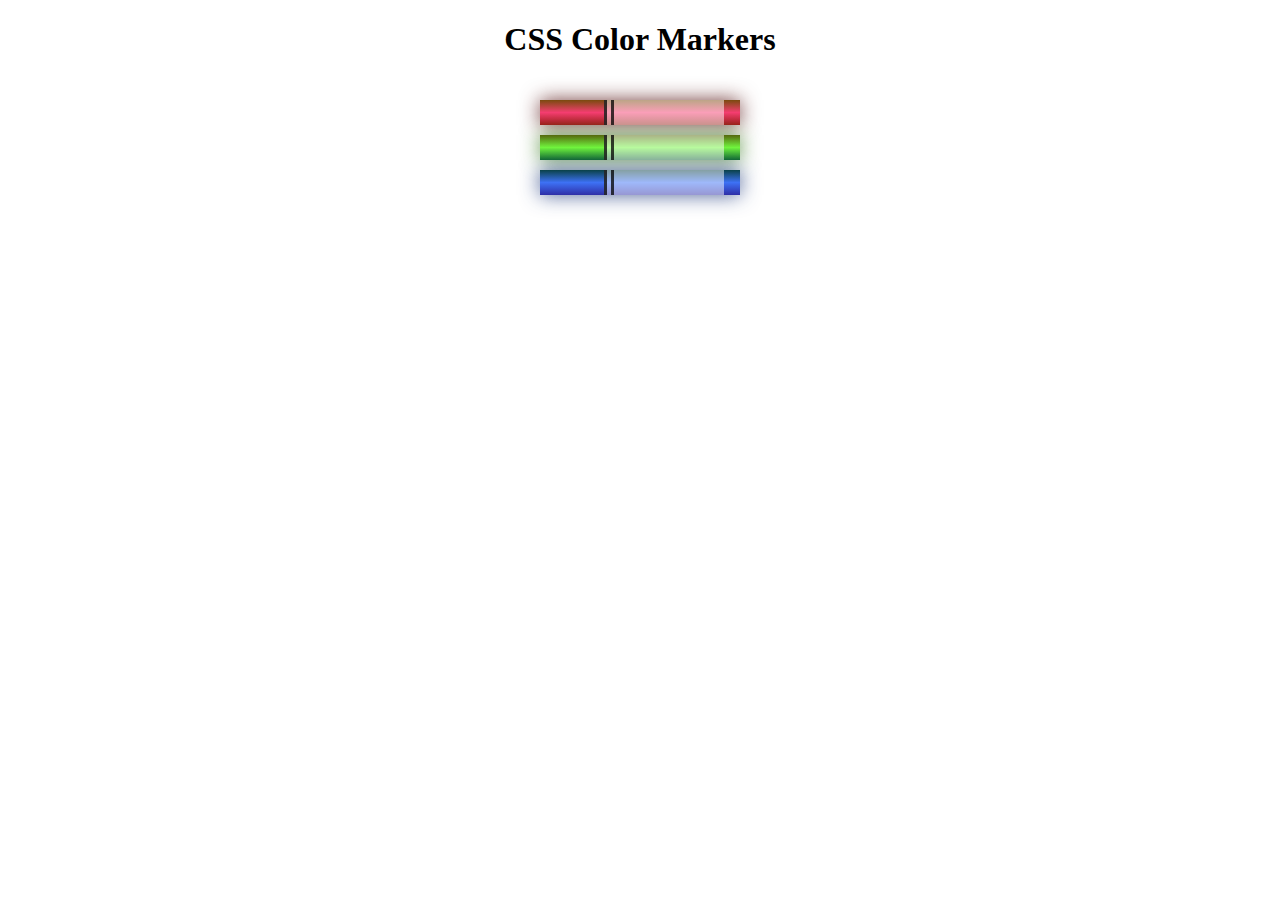
<file: Responsive web design/1.3 - Set of Colored Markers/index.html>
<!DOCTYPE html>
<html lang="en">
  <head>
    <meta charset="utf-8">
    <meta name="viewport" content="width=device-width, initial-scale=1.0">
    <title>Colored Markers</title>
    <link rel="stylesheet" href="styles.css">
  </head>
  <body>
    <h1>CSS Color Markers</h1>
    <div class="container">
      <div class="marker red">
        <div class="cap"></div>
        <div class="sleeve"></div>
      </div>
      <div class="marker green">
        <div class="cap"></div>
        <div class="sleeve"></div>
      </div>
      <div class="marker blue">
        <div class="cap"></div>
        <div class="sleeve"></div>
      </div>
    </div>
  </body>
</html>
</file>
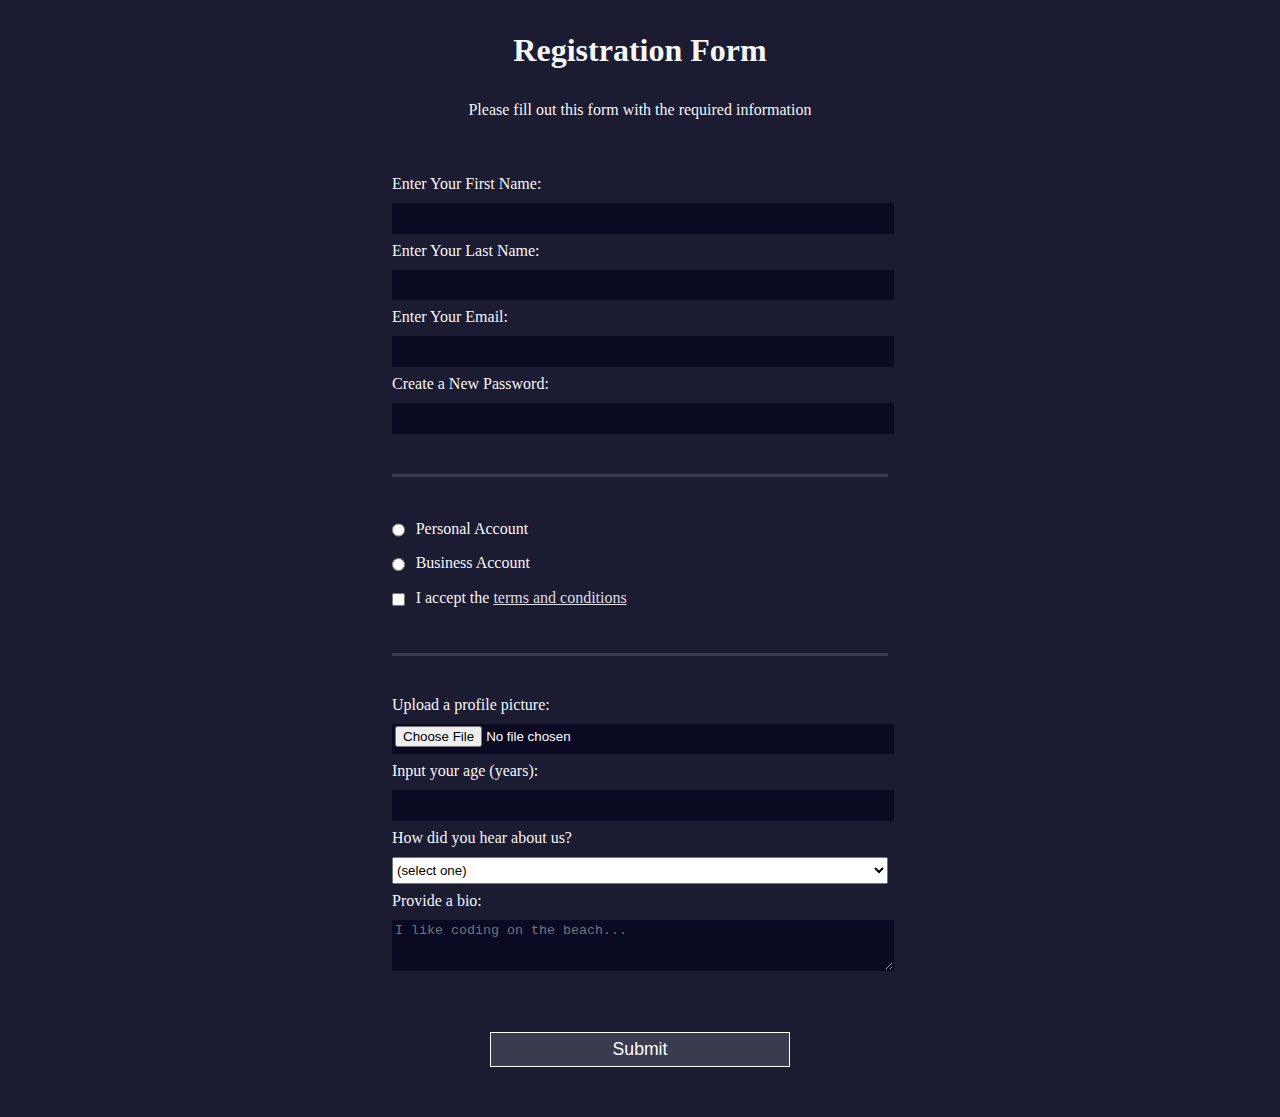
<file: Responsive web design/1.4 - Registration form/index.html>
<!DOCTYPE html>
<html lang="en">
  <head>
    <meta charset="UTF-8">
    <title>Registration Form</title>
    <link rel="stylesheet" href="styles.css" />
  </head>
  <body>
    <h1>Registration Form</h1>
    <p>Please fill out this form with the required information</p>
    <form method="post" action='https://register-demo.freecodecamp.org'>
      <fieldset>
        <label for="first-name">Enter Your First Name: <input id="first-name" name="first-name" type="text" required /></label>
        <label for="last-name">Enter Your Last Name: <input id="last-name" name="last-name" type="text" required /></label>
        <label for="email">Enter Your Email: <input id="email" name="email" type="email" required /></label>
        <label for="new-password">Create a New Password: <input id="new-password" name="new-password" type="password" pattern="[a-z0-5]{8,}" required /></label>
      </fieldset>
      <fieldset>
        <label for="personal-account"><input id="personal-account" type="radio" name="account-type" class="inline" /> Personal Account</label>
        <label for="business-account"><input id="business-account" type="radio" name="account-type" class="inline" /> Business Account</label>
        <label for="terms-and-conditions">
          <input id="terms-and-conditions" type="checkbox" required name="terms-and-conditions" class="inline" /> I accept the <a href="https://www.freecodecamp.org/news/terms-of-service/">terms and conditions</a>
        </label>
      </fieldset>
      <fieldset>
        <label for="profile-picture">Upload a profile picture: <input id="profile-picture" type="file" name="file" /></label>
        <label for="age">Input your age (years): <input id="age" type="number" name="age" min="13" max="120" /></label>
        <label for="referrer">How did you hear about us?
          <select id="referrer" name="referrer">
            <option value="">(select one)</option>
            <option value="1">freeCodeCamp News</option>
            <option value="2">freeCodeCamp YouTube Channel</option>
            <option value="3">freeCodeCamp Forum</option>
            <option value="4">Other</option>
          </select>
        </label>
        <label for="bio">Provide a bio:
          <textarea id="bio" name="bio" rows="3" cols="30" placeholder="I like coding on the beach..."></textarea>
        </label>
      </fieldset>
      <input type="submit" value="Submit" />
    </form>
  </body>
</html>
</file>
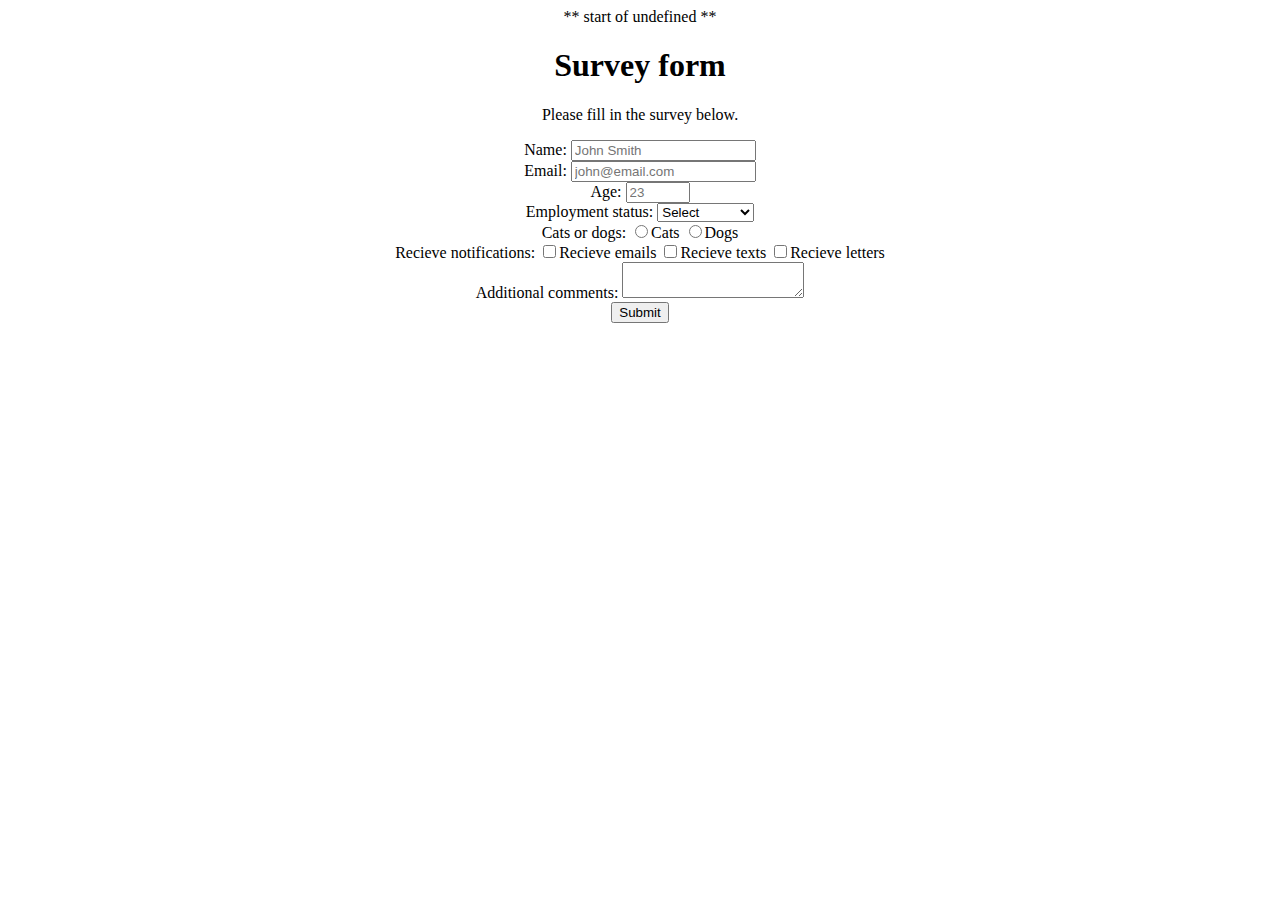
<file: Responsive web design/1.5 - Survey form/index.html>
** start of undefined **

<!DOCTYPE html>
<html>

  <head>
    <title>Survey from</title>
    <link rel="stylesheet" href="styles.css">
  </head>

  <body>

    <h1 id="title">Survey form</h1>
    <p id="description">Please fill in the survey below.</p>
    
    <form id="survey-form">
      <label id="name-label"> Name: 
        <input id="name" type="text" required placeholder="John Smith">
      </label>
      <label id="email-label"> Email: 
        <input id="email" type="email" required placeholder="john@email.com">
      </label>
      <label id="number-label"> Age: 
        <input id="number" type="number" min="0" max="120" placeholder="23">
      </label>
      <label> Employment status: 
        <select id="dropdown">
          <option>Select</option>
          <option>Unemployed</option>
          <option>Student</option>
          <option>Employed</option>
        </select>
      </label>
      <label> Cats or dogs: 
        <input name="cats-or-dogs" type="radio" value="cats">Cats</input>
        <input name="cats-or-dogs" type="radio" value="dogs">Dogs</input>
      </label>
      <label> Recieve notifications: 
        <input type="checkbox" value="emails">Recieve emails</input>
        <input type="checkbox" value="texts">Recieve texts</input>
        <input type="checkbox" value="letters">Recieve letters</input>
      </label>
      <label> Additional comments:
          <textarea> </textarea>
      </label>
      <input type="submit" id=submit />
    </form>

  </body>

</html>
</file>
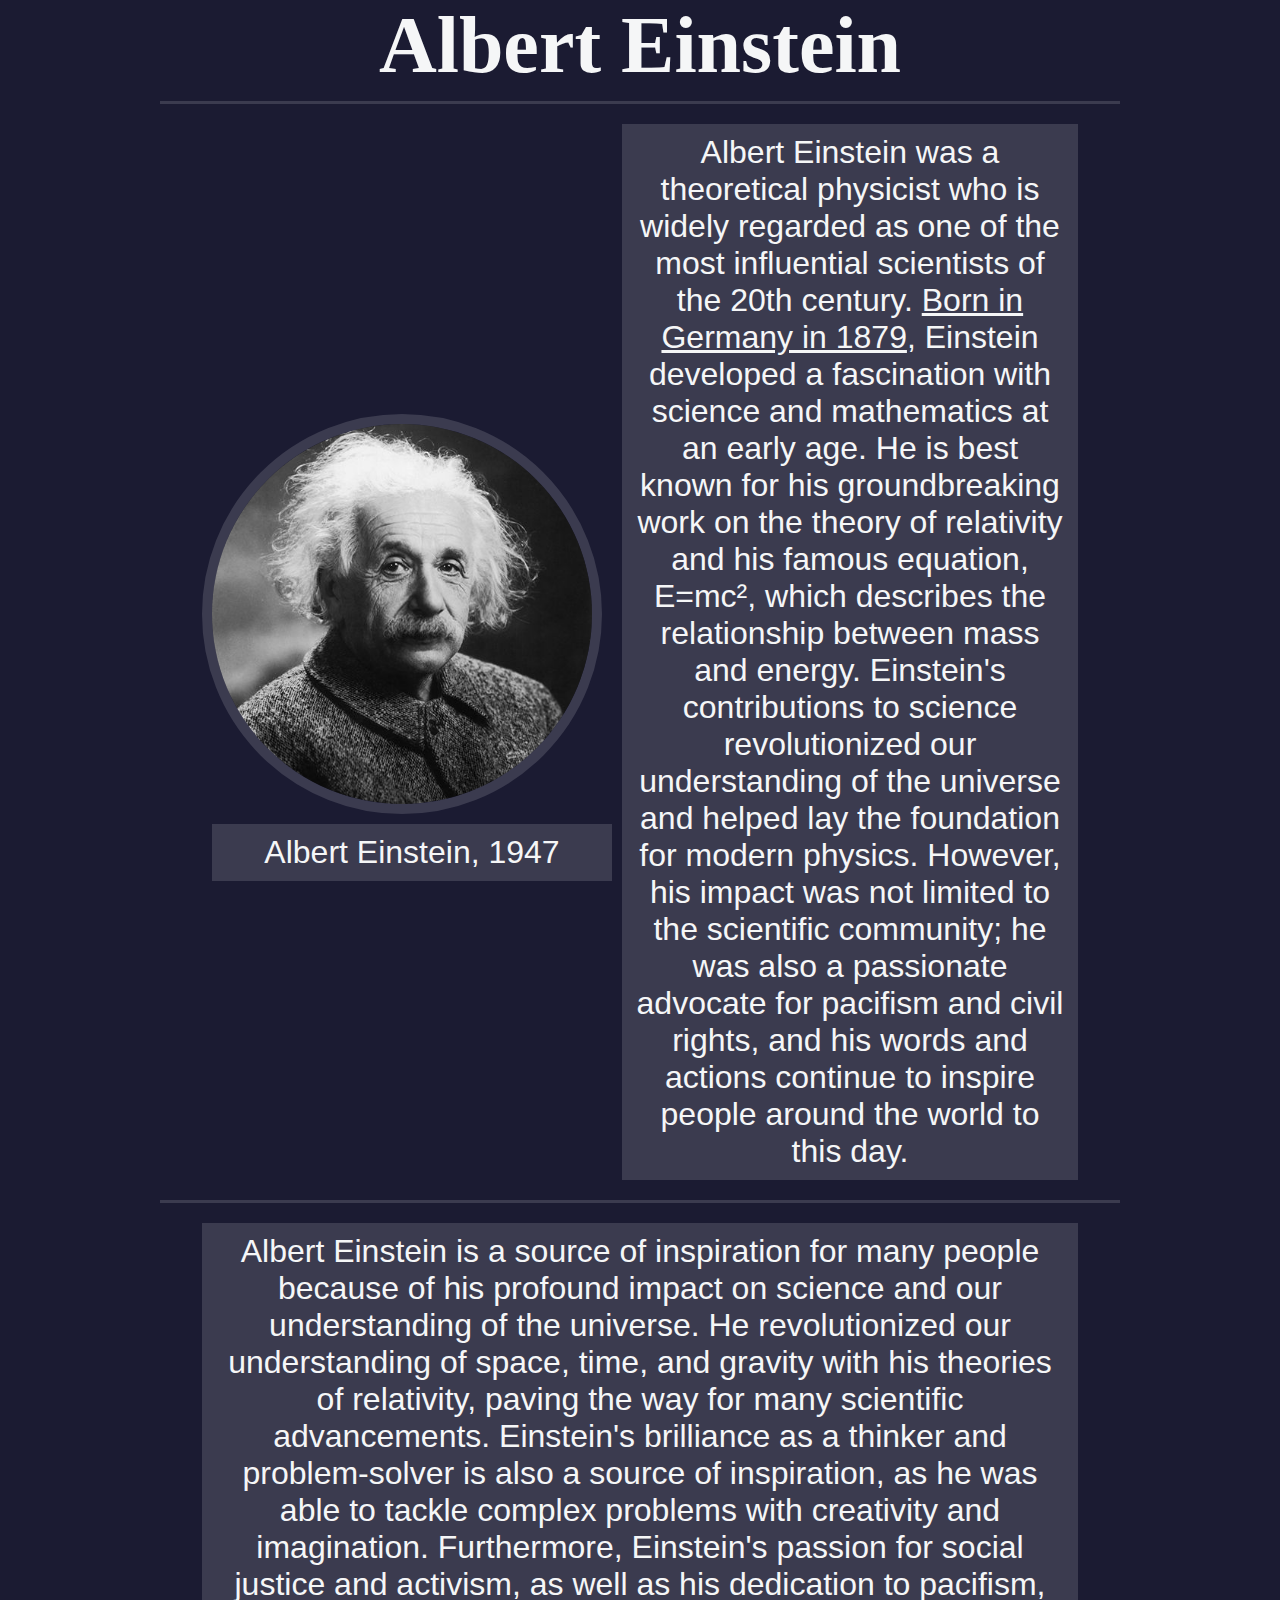
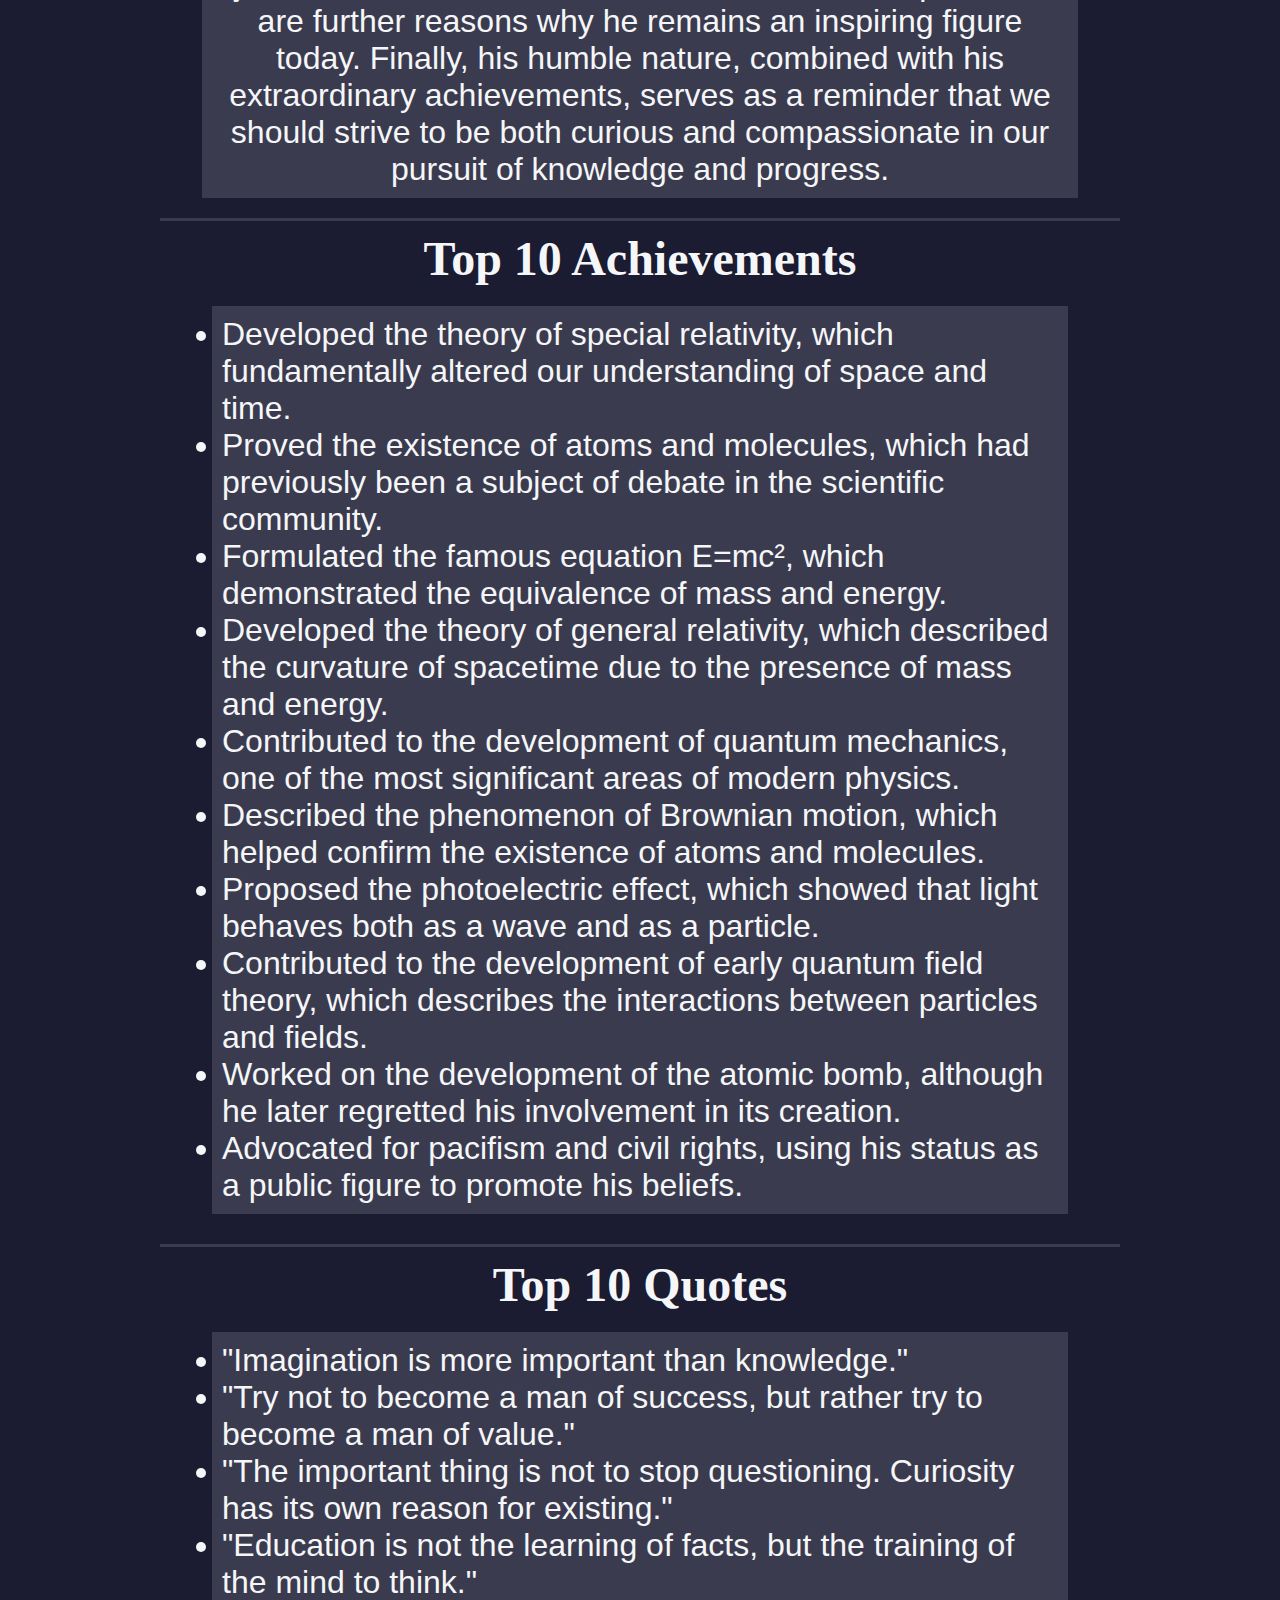
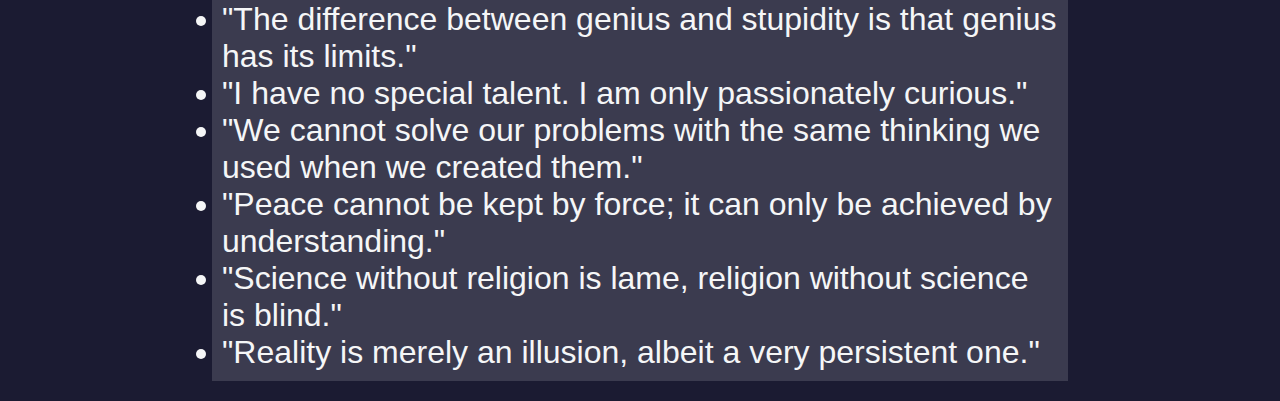
<file: Responsive web design/2.5 - Tribute page/index.html>
<!DOCTYPE html>
<html>

    <head>
        <meta charset="utf-8">
        <title>Tribute Page</title>
        <link rel="stylesheet" href="styles.css">
    </head>

    <body>
        <main id="main">

            <h1 id="title">Albert Einstein</h1>

            <div class="divider"></div>

            <section>
                <div id="img-div">
                    <img id="image" src="albert-einstein.jpg" alt="Photo of Albert Einstein">
                    <div id="img-caption"><p>Albert Einstein, 1947</p></div>
                </div>
                <p id="tribute-info">Albert Einstein was a theoretical physicist who is widely regarded as one of the most influential scientists of the 20th century. <a id="tribute-link" target="_blank" href="https://www.biography.com/scientists/albert-einstein">Born in Germany in 1879</a>, Einstein developed a fascination with science and mathematics at an early age. He is best known for his groundbreaking work on the theory of relativity and his famous equation, E=mc², which describes the relationship between mass and energy. Einstein's contributions to science revolutionized our understanding of the universe and helped lay the foundation for modern physics. However, his impact was not limited to the scientific community; he was also a passionate advocate for pacifism and civil rights, and his words and actions continue to inspire people around the world to this day.</p>
            </section>

            <div class="divider"></div>
            
            <section>
                <p>Albert Einstein is a source of inspiration for many people because of his profound impact on science and our understanding of the universe. He revolutionized our understanding of space, time, and gravity with his theories of relativity, paving the way for many scientific advancements. Einstein's brilliance as a thinker and problem-solver is also a source of inspiration, as he was able to tackle complex problems with creativity and imagination. Furthermore, Einstein's passion for social justice and activism, as well as his dedication to pacifism, are further reasons why he remains an inspiring figure today. Finally, his humble nature, combined with his extraordinary achievements, serves as a reminder that we should strive to be both curious and compassionate in our pursuit of knowledge and progress.</p>
            </section>

            <div class="divider"></div>

            <h2>Top 10 Achievements</h2>
            <section>
                <div id="img-div">
                    <ul>
                        <li>Developed the theory of special relativity, which fundamentally altered our understanding of space and time.</li>
                        <li>Proved the existence of atoms and molecules, which had previously been a subject of debate in the scientific community.</li>
                        <li>Formulated the famous equation E=mc², which demonstrated the equivalence of mass and energy.</li>
                        <li>Developed the theory of general relativity, which described the curvature of spacetime due to the presence of mass and energy.</li>
                        <li>Contributed to the development of quantum mechanics, one of the most significant areas of modern physics.</li>
                        <li>Described the phenomenon of Brownian motion, which helped confirm the existence of atoms and molecules.</li>
                        <li>Proposed the photoelectric effect, which showed that light behaves both as a wave and as a particle.</li>
                        <li>Contributed to the development of early quantum field theory, which describes the interactions between particles and fields.</li>
                        <li>Worked on the development of the atomic bomb, although he later regretted his involvement in its creation.</li>
                        <li>Advocated for pacifism and civil rights, using his status as a public figure to promote his beliefs.</li>
                    </ul>   
                </div>
            </section>

            <div class="divider"></div>

            <h2>Top 10 Quotes</h2>
            <section>
                <div id="img-div">
                    <ul>
                        <li>"Imagination is more important than knowledge."</li>
                        <li>"Try not to become a man of success, but rather try to become a man of value."</li>
                        <li>"The important thing is not to stop questioning. Curiosity has its own reason for existing."</li>
                        <li>"Education is not the learning of facts, but the training of the mind to think."</li>
                        <li>"The difference between genius and stupidity is that genius has its limits."</li>
                        <li>"I have no special talent. I am only passionately curious."</li>
                        <li>"We cannot solve our problems with the same thinking we used when we created them."</li>
                        <li>"Peace cannot be kept by force; it can only be achieved by understanding."</li>
                        <li>"Science without religion is lame, religion without science is blind."</li>
                        <li>"Reality is merely an illusion, albeit a very persistent one."</li>
                      </ul>
                </div>
            </section>

        </main>
    </body>

</html>
</file>
<file: Responsive web design/1.3 - Set of Colored Markers/styles.css>
h1 {
    text-align: center;
  }
  
  .container {
    background-color: rgb(255, 255, 255);
    padding: 10px 0;
  }
  
  .marker {
    width: 200px;
    height: 25px;
    margin: 10px auto;
  }
  
  .cap {
    width: 60px;
    height: 25px;
  }
  
  .sleeve {
    width: 110px;
    height: 25px;
    background-color: rgba(255, 255, 255, 0.5);
    border-left: 10px double rgba(0, 0, 0, 0.75);
  }
  
  .cap, .sleeve {
    display: inline-block;
  }
  
  .red {
    background: linear-gradient(rgb(122, 74, 14), rgb(245, 62, 113), rgb(162, 27, 27));
    box-shadow: 0 0 20px 0 rgba(83, 14, 14, 0.8);
  }
  
  .green {
    background: linear-gradient(#55680D, #71F53E, #116C31);
    box-shadow: 0 0 20px 0 #3B7E20CC;
  }
  
  .blue {
    background: linear-gradient(hsl(186, 76%, 16%), hsl(223, 90%, 60%), hsl(240, 56%, 42%));
    box-shadow: 0 0 20px 0 hsla(223, 59%, 31%, 0.8);
  }
</file>
<file: Responsive web design/1.4 - Registration form/styles.css>
body {
    width: 100%;
    height: 100vh;
    margin: 0;
    background-color: #1b1b32;
    color: #f5f6f7;
    font-family: Tahoma;
    font-size: 16px;
  }
  
  h1, p {
    margin: 1em auto;
    text-align: center;
  }
  
  form {
    width: 60vw;
    max-width: 500px;
    min-width: 300px;
    margin: 0 auto;
    padding-bottom: 2em;
  }
  
  fieldset {
    border: none;
    padding: 2rem 0;
    border-bottom: 3px solid #3b3b4f;
  }
  
  fieldset:last-of-type {
    border-bottom: none;
  }
  
  label {
    display: block;
    margin: 0.5rem 0;
  }
  
  input,
  textarea,
  select {
    margin: 10px 0 0 0;
    width: 100%;
    min-height: 2em;
  }
  
  input, textarea {
    background-color: #0a0a23;
    border: 1px solid #0a0a23;
    color: #ffffff;
  }
  
  .inline {
    width: unset;
    margin: 0 0.5em 0 0;
    vertical-align: middle;
  }
  
  input[type="submit"] {
    display: block;
    width: 60%;
    margin: 1em auto;
    height: 2em;
    font-size: 1.1rem;
    background-color: #3b3b4f;
    border-color: white;
    min-width: 300px;
  }
  
  input[type="file"] {
    padding: 1px 2px;
  }
  
  a {
    color: #dfdfe2;
  }
</file>
<file: Responsive web design/1.5 - Survey form/styles.css>
body {
    text-align: center;
  }
  
  label {
    display: block;
  }
</file>
<file: Responsive web design/2.5 - Tribute page/styles.css>
* {
    box-sizing: border-box;
    margin: 0;
    padding: 0;
}

body {
    background-color: #1b1b32;
    color: #f5f6f7;
}

h1 {
    font-size: 5em;
    text-align: center;
    font-family: serif;
}

.divider {
    width: 75%;
    height: 3px;
    background-color: #3b3b4f;
    margin: 10px auto;
}

section {
    display: flex;
    justify-content: stretch;
    max-width: 70%;
    margin: 0 auto;
    align-items: center;
    flex-wrap: wrap;
}

#img-div {
    flex: 1;
    min-width: 400px;
    margin: 10px;
}

img{
    border-radius: 50%;
    border: solid #3b3b4f 10px;
    max-width: 100%;
    width: 100%;
    height: auto;
    display: block;
}

p, .ul-div {
    font-size: 2em;
    font-family: sans-serif;
    background-color: #3b3b4f;
    padding: 10px;
    margin: 10px;
    flex: 3;
    min-width: 400px;
    text-align: center;
}

ul {
    font-size: 2em;
    font-family: sans-serif;
    background-color: #3b3b4f;
    padding: 10px;
    margin: 10px;
}

a {
    color: #f5f6f7;
}

a:hover {
    color: #74749f;
}

a:active {
    color: #74749f;
}

a:visited{
    color: #74749f;
}

h2 {
    text-align: center;
    font-size: 3em;
}
</file>
